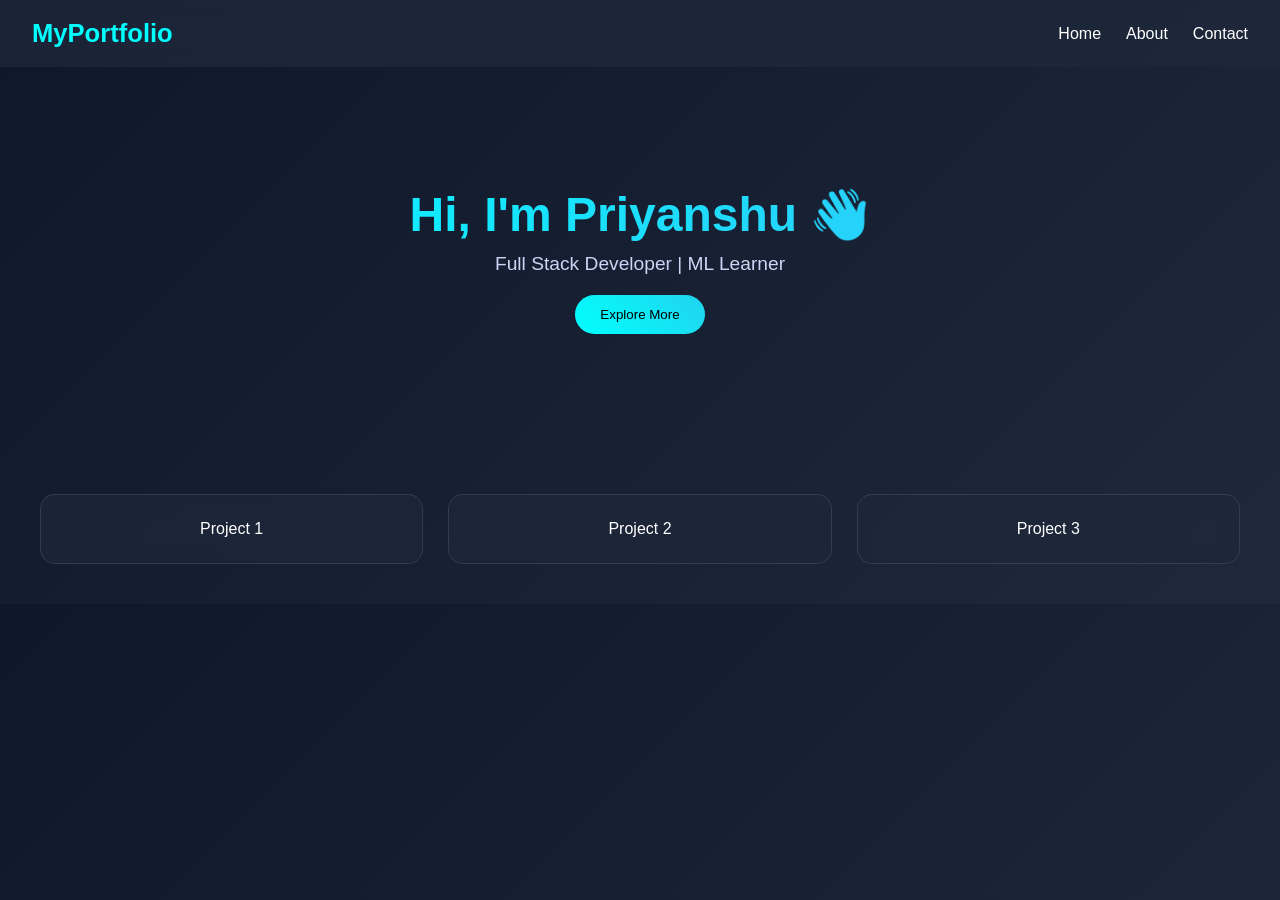
<file: index.html>
<!DOCTYPE html><html lang="en">
<head>
  <meta charset="UTF-8">
  <meta name="viewport" content="width=device-width, initial-scale=1.0">
  <title>Portfolio - Home</title>
  <link rel="stylesheet" href="styles/main.css">
</head>
<body>
  <header>
    <nav>
      <div class="logo">MyPortfolio</div>
      <ul class="nav-links">
        <li><a href="index.html">Home</a></li>
        <li><a href="about.html">About</a></li>
        <li><a href="contact.html">Contact</a></li>
      </ul>
    </nav>
  </header>  <section class="hero">
    <h1>Hi, I'm Priyanshu 👋</h1>
    <p>Full Stack Developer | ML Learner</p>
    <button>Explore More</button>
  </section>  <section class="projects">
    <div class="card">Project 1</div>
    <div class="card">Project 2</div>
    <div class="card">Project 3</div>
  </section>
</body>
</file>
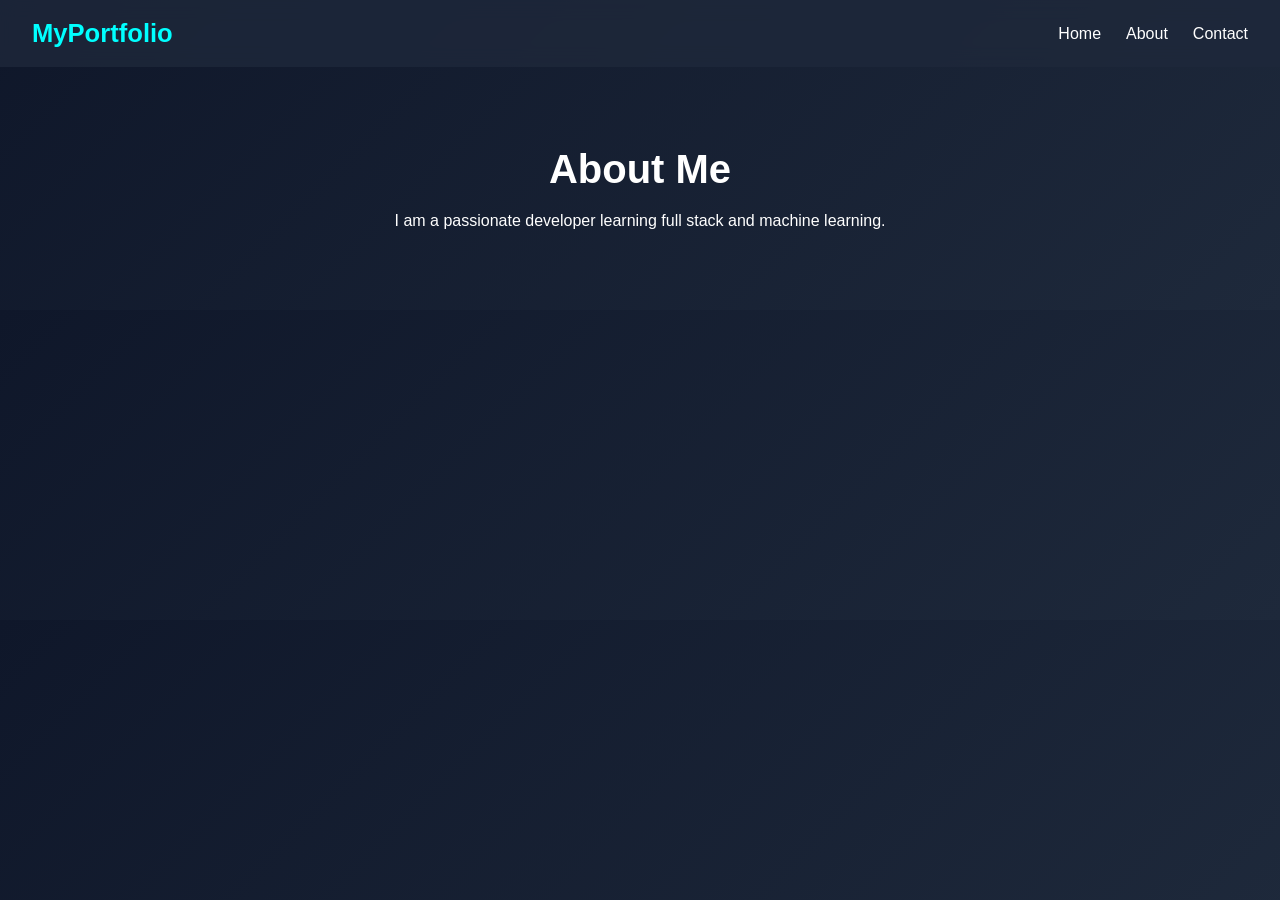
<file: about.html>
<!DOCTYPE html><html lang="en">
<head>
  <meta charset="UTF-8">
  <meta name="viewport" content="width=device-width, initial-scale=1.0">
  <title>About</title>
  <link rel="stylesheet" href="styles/main.css">
</head>
<body>
  <header>
    <nav>
      <div class="logo">MyPortfolio</div>
      <ul class="nav-links">
        <li><a href="index.html">Home</a></li>
        <li><a href="about.html">About</a></li>
        <li><a href="contact.html">Contact</a></li>
      </ul>
    </nav>
  </header>  <section class="about">
    <h1>About Me</h1>
    <p>I am a passionate developer learning full stack and machine learning.</p>
  </section>
</body>
</file>
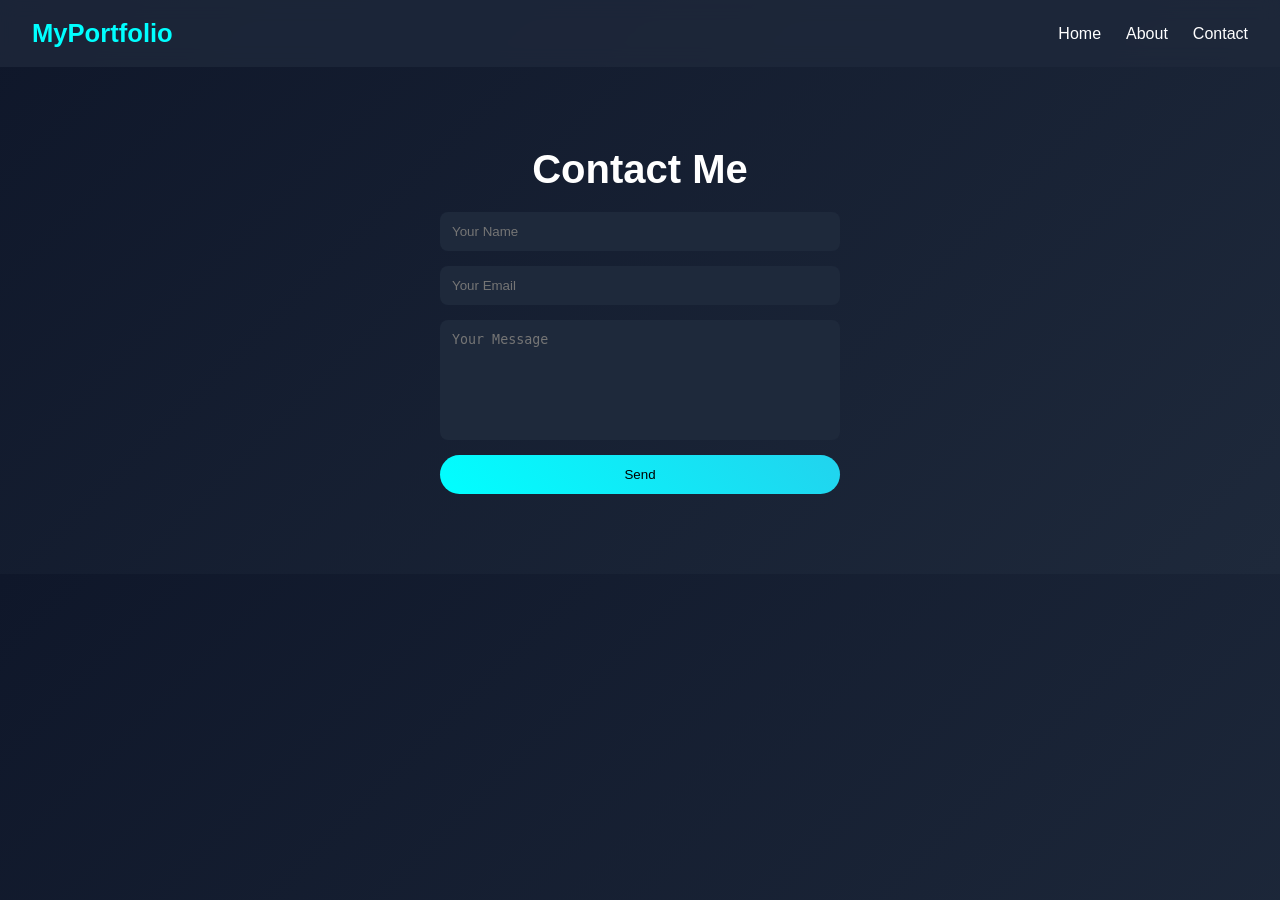
<file: contact.html>
<!DOCTYPE html><html lang="en">
<head>
  <meta charset="UTF-8">
  <meta name="viewport" content="width=device-width, initial-scale=1.0">
  <title>Contact</title>
  <link rel="stylesheet" href="styles/main.css">
</head>
<body>
  <header>
    <nav>
      <div class="logo">MyPortfolio</div>
      <ul class="nav-links">
        <li><a href="index.html">Home</a></li>
        <li><a href="about.html">About</a></li>
        <li><a href="contact.html">Contact</a></li>
      </ul>
    </nav>
  </header>  <section class="contact">
    <h1>Contact Me</h1>
    <form>
      <input type="text" placeholder="Your Name" required>
      <input type="email" placeholder="Your Email" required>
      <textarea placeholder="Your Message"></textarea>
      <button type="submit">Send</button>
        </form>
  </section>
</body>
</file>
<file: styles/main.css>
/* ===== GLOBAL STYLES ===== */
* {
  margin: 0;
  padding: 0;
  box-sizing: border-box;
}

body {
  font-family: 'Poppins', sans-serif;
  background: linear-gradient(135deg, #0f172a, #1e293b);
  color: #fff;
}

/* ===== NAVBAR ===== */
nav {
  display: flex;
  justify-content: space-between;
  align-items: center;
  padding: 1.2rem 2rem;
  background: rgba(30, 41, 59, 0.8);
  backdrop-filter: blur(10px);
  position: sticky;
  top: 0;
}

.logo {
  font-size: 1.6rem;
  font-weight: bold;
  color: cyan;
}

.nav-links {
  list-style: none;
  display: flex;
  gap: 25px;
}

.nav-links a {
  text-decoration: none;
  color: #fff;
  font-weight: 500;
  position: relative;
  transition: 0.3s;
}

/* underline hover effect */
.nav-links a::after {
  content: "";
  position: absolute;
  width: 0%;
  height: 2px;
  background: cyan;
  left: 0;
  bottom: -5px;
  transition: 0.3s;
}

.nav-links a:hover::after {
  width: 100%;
}

/* ===== HERO SECTION ===== */
.hero {
  text-align: center;
  padding: 120px 20px;
}

.hero h1 {
  font-size: 3rem;
  background: linear-gradient(to right, cyan, #38bdf8);
  -webkit-background-clip: text;
  color: transparent;
}

.hero p {
  margin-top: 10px;
  font-size: 1.2rem;
  color: #cbd5f5;
}

.hero button {
  margin-top: 20px;
  padding: 12px 25px;
  border: none;
  background: linear-gradient(45deg, cyan, #22d3ee);
  color: black;
  border-radius: 25px;
  cursor: pointer;
  transition: 0.3s;
}

.hero button:hover {
  transform: scale(1.1);
  box-shadow: 0 0 15px cyan;
}

/* ===== PROJECTS SECTION ===== */
.projects {
  display: grid;
  grid-template-columns: repeat(auto-fit, minmax(250px, 1fr));
  padding: 40px;
  gap: 25px;
}

.card {
  background: rgba(30, 41, 59, 0.7);
  padding: 25px;
  border-radius: 15px;
  backdrop-filter: blur(10px);
  text-align: center;
  transition: 0.4s;
  border: 1px solid rgba(255, 255, 255, 0.1);
}

.card:hover {
  transform: translateY(-10px) scale(1.03);
  box-shadow: 0 0 20px rgba(0, 255, 255, 0.3);
}

/* ===== ABOUT & CONTACT ===== */
.about, .contact {
  padding: 80px 20px;
  text-align: center;
}

.about h1, .contact h1 {
  margin-bottom: 20px;
  font-size: 2.5rem;
}

/* ===== FORM ===== */
form {
  max-width: 400px;
  margin: auto;
  display: flex;
  flex-direction: column;
  gap: 15px;
}

input, textarea {
  padding: 12px;
  border-radius: 8px;
  border: none;
  outline: none;
  background: #1e293b;
  color: white;
}

textarea {
  resize: none;
  height: 120px;
}

button {
  padding: 12px;
  border: none;
  border-radius: 25px;
  background: linear-gradient(45deg, cyan, #22d3ee);
  cursor: pointer;
  transition: 0.3s;
}

button:hover {
  box-shadow: 0 0 10px cyan;
}

/* ===== RESPONSIVE ===== */
@media (max-width: 768px) {
  .nav-links {
    flex-direction: column;
    background: #1e293b;
    position: absolute;
    top: 70px;
    right: 0;
    width: 200px;
    padding: 20px;
    display: none;
  }

  .hero h1 {
    font-size: 2rem;
  }
}
</file>
